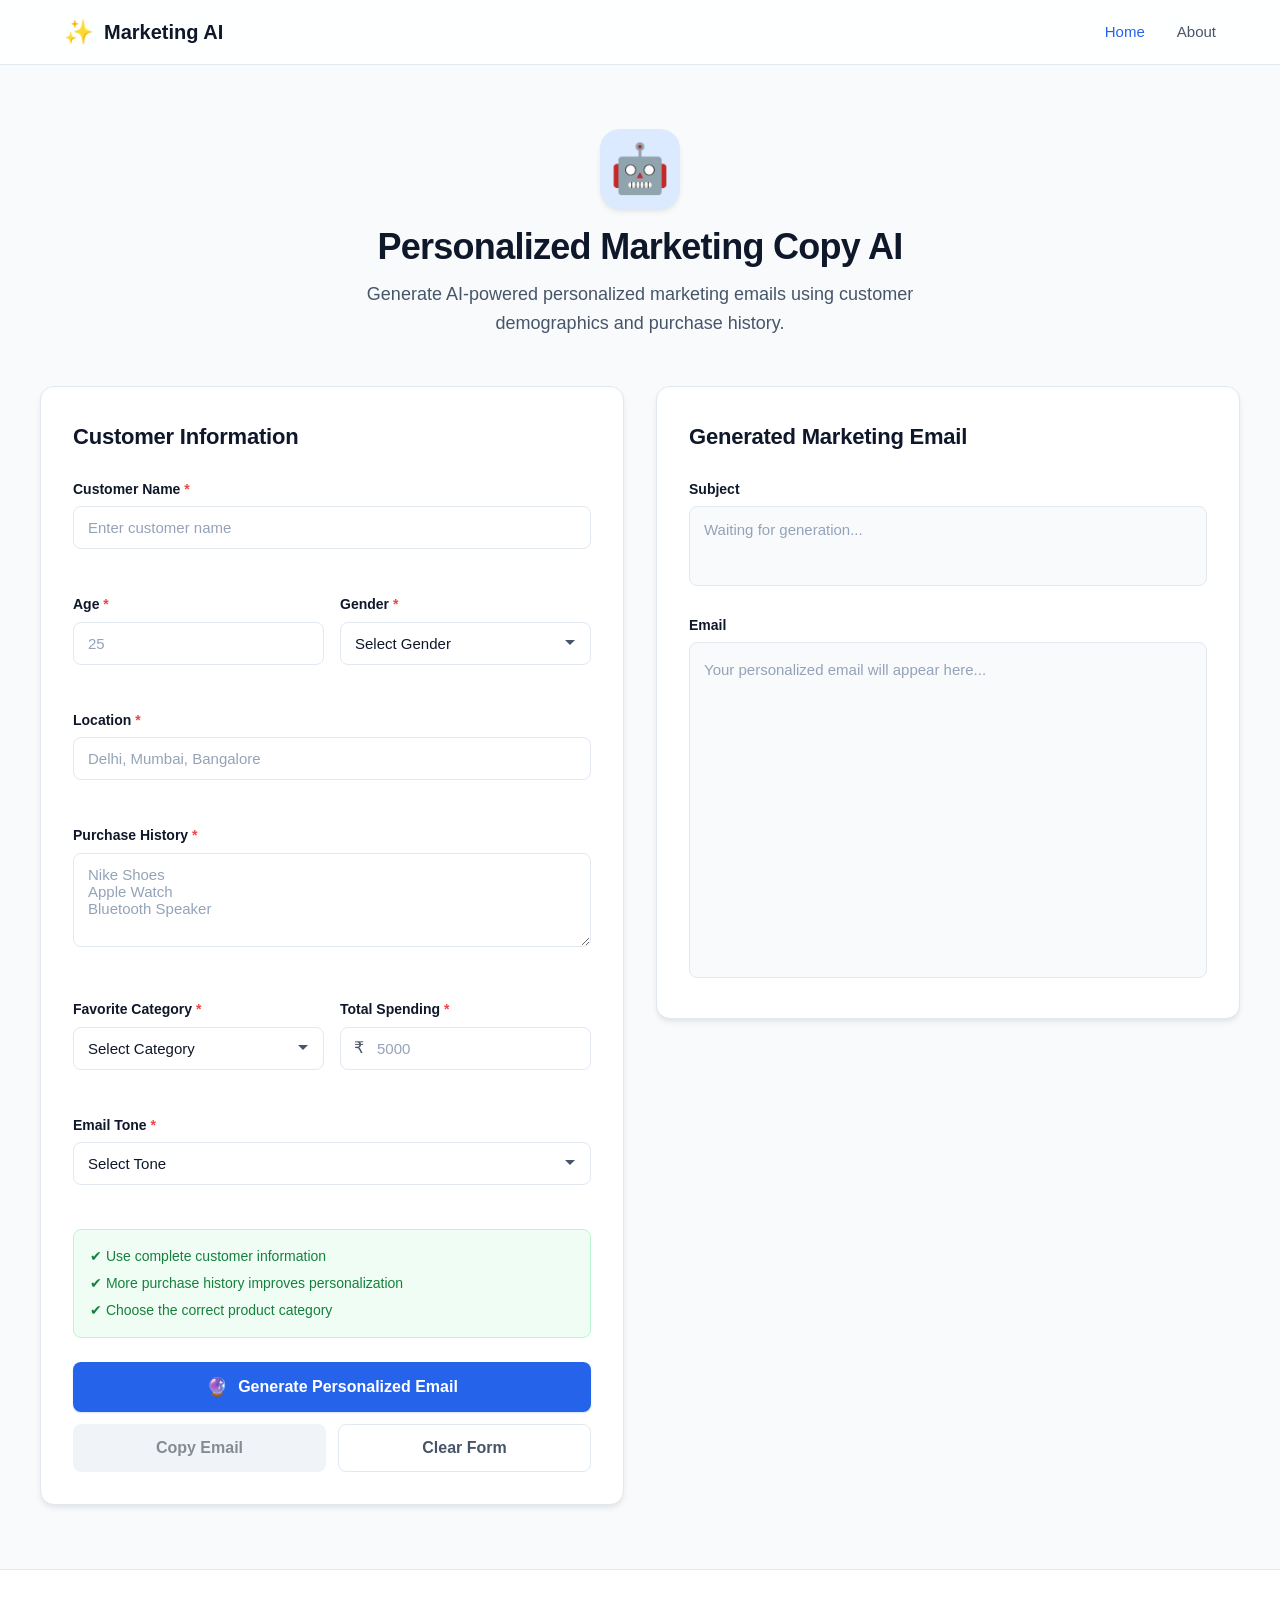
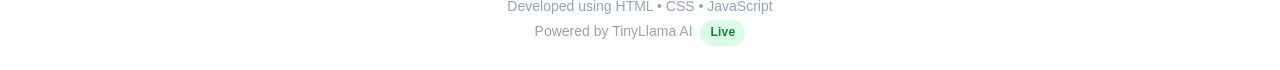
<file: index.html>
<!DOCTYPE html>
<html lang="en">
<head>
  <meta charset="UTF-8">
  <meta name="viewport" content="width=device-width, initial-scale=1.0">
  <title>Personalized Marketing Copy AI</title>
  <link rel="stylesheet" href="css/style.css">
</head>
<body>

  <nav class="navbar">
    <div class="nav-container">
      <div class="nav-logo">
        <span class="logo-icon">&#x2728;</span>
        <span class="logo-text">Marketing AI</span>
      </div>
      <ul class="nav-links">
        <li><a href="#" class="nav-link active">Home</a></li>
        <li><a href="#" class="nav-link">About</a></li>
      </ul>
    </div>
  </nav>

  <header class="hero">
    <div class="hero-container">
      <div class="hero-icon">&#x1F916;</div>
      <h1 class="hero-title">Personalized Marketing Copy AI</h1>
      <p class="hero-subtitle">Generate AI-powered personalized marketing emails using customer demographics and purchase history.</p>
    </div>
  </header>

  <main class="main-content">
    <div class="content-grid">

      <section class="form-section">
        <div class="card form-card">
          <h2 class="card-title">Customer Information</h2>

          <div class="form-group">
            <label for="customerName">Customer Name <span class="required">*</span></label>
            <input type="text" id="customerName" placeholder="Enter customer name" required>
            <span class="error-message" id="nameError"></span>
          </div>

          <div class="form-row">
            <div class="form-group">
              <label for="age">Age <span class="required">*</span></label>
              <input type="number" id="age" placeholder="25" min="18" max="100" required>
              <span class="error-message" id="ageError"></span>
            </div>

            <div class="form-group">
              <label for="gender">Gender <span class="required">*</span></label>
              <select id="gender" required>
                <option value="">Select Gender</option>
                <option value="Male">Male</option>
                <option value="Female">Female</option>
                <option value="Other">Other</option>
              </select>
              <span class="error-message" id="genderError"></span>
            </div>
          </div>

          <div class="form-group">
            <label for="location">Location <span class="required">*</span></label>
            <input type="text" id="location" placeholder="Delhi, Mumbai, Bangalore" required>
            <span class="error-message" id="locationError"></span>
          </div>

          <div class="form-group">
            <label for="purchaseHistory">Purchase History <span class="required">*</span></label>
            <textarea id="purchaseHistory" placeholder="Nike Shoes&#10;Apple Watch&#10;Bluetooth Speaker" rows="4" required></textarea>
            <span class="error-message" id="purchaseError"></span>
          </div>

          <div class="form-row">
            <div class="form-group">
              <label for="favoriteCategory">Favorite Category <span class="required">*</span></label>
              <select id="favoriteCategory" required>
                <option value="">Select Category</option>
                <option value="Fashion">Fashion</option>
                <option value="Electronics">Electronics</option>
                <option value="Books">Books</option>
                <option value="Sports">Sports</option>
                <option value="Home Decor">Home Decor</option>
                <option value="Beauty">Beauty</option>
              </select>
              <span class="error-message" id="categoryError"></span>
            </div>

            <div class="form-group">
              <label for="totalSpending">Total Spending <span class="required">*</span></label>
              <div class="input-icon-wrapper">
                <span class="input-icon">&#x20B9;</span>
                <input type="number" id="totalSpending" placeholder="5000" min="1" required>
              </div>
              <span class="error-message" id="spendingError"></span>
            </div>
          </div>

          <div class="form-group">
            <label for="emailTone">Email Tone <span class="required">*</span></label>
            <select id="emailTone" required>
              <option value="">Select Tone</option>
              <option value="Friendly">Friendly</option>
              <option value="Warm">Warm</option>
              <option value="Casual">Casual</option>
              <option value="Conversational">Conversational</option>
              <option value="Professional">Professional</option>
              <option value="Formal">Formal</option>
              <option value="Business">Business</option>
              <option value="Trustworthy">Trustworthy</option>
              <option value="Luxury">Luxury</option>
              <option value="Elegant">Elegant</option>
              <option value="Premium">Premium</option>
              <option value="Exclusive">Exclusive</option>
              <option value="Exciting">Exciting</option>
              <option value="Energetic">Energetic</option>
              <option value="Urgent">Urgent</option>
              <option value="Promotional">Promotional</option>
            </select>
            <span class="error-message" id="toneError"></span>
          </div>

          <div class="sidebar-tips">
            <p class="tip">&#x2714; Use complete customer information</p>
            <p class="tip">&#x2714; More purchase history improves personalization</p>
            <p class="tip">&#x2714; Choose the correct product category</p>
          </div>

          <div class="button-group">
            <button class="btn btn-primary" id="generateBtn">
              <span class="btn-icon">&#x1F52E;</span>
              Generate Personalized Email
            </button>
            <div class="secondary-buttons">
              <button class="btn btn-secondary" id="copyBtn" disabled>Copy Email</button>
              <button class="btn btn-outline" id="clearBtn">Clear Form</button>
            </div>
          </div>
        </div>
      </section>

      <section class="output-section">
        <div class="card output-card">
          <h2 class="card-title">Generated Marketing Email</h2>

          <div class="spinner-overlay" id="spinnerOverlay" role="status" aria-live="polite">
            <div class="spinner"></div>
            <p class="spinner-text">Generating personalized marketing email...</p>
          </div>

          <div class="output-group">
            <label for="subjectOutput">Subject</label>
            <textarea id="subjectOutput" class="output-textarea" rows="2" readonly placeholder="Waiting for generation..."></textarea>
          </div>

          <div class="output-group">
            <label for="emailOutput">Email</label>
            <textarea id="emailOutput" class="output-textarea email-body" rows="12" readonly placeholder="Your personalized email will appear here..."></textarea>
          </div>
        </div>
      </section>

    </div>
  </main>

  <div class="notification-container" id="notificationContainer" aria-live="polite" aria-atomic="false"></div>

  <footer class="footer">
    <div class="footer-container">
      <p>Developed using HTML &bull; CSS &bull; JavaScript</p>
      <p>Powered by TinyLlama AI <span class="live-badge">Live</span></p>
    </div>
  </footer>

  <script src="js/script.js"></script>
</body>
</html>
</file>
<file: css/style.css>
*,
*::before,
*::after {
  margin: 0;
  padding: 0;
  box-sizing: border-box;
}

:root {
  --primary: #2563EB;
  --primary-dark: #1E40AF;
  --primary-light: #DBEAFE;
  --bg: #F8FAFC;
  --card-bg: #FFFFFF;
  --text-primary: #0F172A;
  --text-secondary: #475569;
  --text-muted: #94A3B8;
  --border: #E2E8F0;
  --error: #EF4444;
  --success: #10B981;
  --shadow-sm: 0 1px 3px rgba(0, 0, 0, 0.06), 0 1px 2px rgba(0, 0, 0, 0.04);
  --shadow-md: 0 4px 6px -1px rgba(0, 0, 0, 0.07), 0 2px 4px -1px rgba(0, 0, 0, 0.04);
  --shadow-lg: 0 10px 15px -3px rgba(0, 0, 0, 0.08), 0 4px 6px -2px rgba(0, 0, 0, 0.04);
  --radius: 14px;
  --radius-sm: 8px;
  --font-family: -apple-system, BlinkMacSystemFont, 'Segoe UI', Roboto, Oxygen, Ubuntu, Cantarell, sans-serif;
}

html {
  scroll-behavior: smooth;
}

body {
  font-family: var(--font-family);
  background: var(--bg);
  color: var(--text-primary);
  line-height: 1.6;
  min-height: 100vh;
  display: flex;
  flex-direction: column;
}

.navbar {
  background: var(--card-bg);
  border-bottom: 1px solid var(--border);
  position: sticky;
  top: 0;
  z-index: 100;
  backdrop-filter: blur(12px);
  background: rgba(255, 255, 255, 0.85);
}

.nav-container {
  max-width: 1200px;
  margin: 0 auto;
  padding: 0 24px;
  display: flex;
  align-items: center;
  justify-content: space-between;
  height: 64px;
}

.nav-logo {
  display: flex;
  align-items: center;
  gap: 10px;
  font-size: 20px;
  font-weight: 700;
  color: var(--text-primary);
}

.logo-icon {
  font-size: 24px;
}

.nav-links {
  display: flex;
  list-style: none;
  gap: 32px;
}

.nav-link {
  text-decoration: none;
  color: var(--text-secondary);
  font-size: 15px;
  font-weight: 500;
  transition: color 0.2s ease;
  padding: 8px 0;
}

.nav-link:hover {
  color: var(--primary);
}

.nav-link.active {
  color: var(--primary);
}

.hero {
  padding: 64px 24px 48px;
  text-align: center;
}

.hero-container {
  max-width: 720px;
  margin: 0 auto;
}

.hero-icon {
  font-size: 48px;
  margin-bottom: 16px;
  display: inline-block;
  background: var(--primary-light);
  width: 80px;
  height: 80px;
  line-height: 80px;
  border-radius: 20px;
  box-shadow: var(--shadow-md);
}

.hero-title {
  font-size: 36px;
  font-weight: 800;
  color: var(--text-primary);
  letter-spacing: -0.02em;
  line-height: 1.2;
  margin-bottom: 12px;
}

.hero-subtitle {
  font-size: 18px;
  color: var(--text-secondary);
  max-width: 560px;
  margin: 0 auto;
  line-height: 1.6;
}

.main-content {
  flex: 1;
  padding: 0 24px 64px;
}

.content-grid {
  max-width: 1200px;
  margin: 0 auto;
  display: grid;
  grid-template-columns: 1fr 1fr;
  gap: 32px;
  align-items: start;
}

.card {
  background: var(--card-bg);
  border-radius: var(--radius);
  box-shadow: var(--shadow-md);
  padding: 32px;
  border: 1px solid var(--border);
}

.card-title {
  font-size: 22px;
  font-weight: 700;
  color: var(--text-primary);
  margin-bottom: 24px;
  letter-spacing: -0.01em;
}

.form-group {
  margin-bottom: 20px;
}

.form-row {
  display: grid;
  grid-template-columns: 1fr 1fr;
  gap: 16px;
}

label {
  display: block;
  font-size: 14px;
  font-weight: 600;
  color: var(--text-primary);
  margin-bottom: 6px;
}

.required {
  color: var(--error);
}

input[type="text"],
input[type="number"],
select,
textarea {
  width: 100%;
  padding: 12px 14px;
  font-size: 15px;
  font-family: var(--font-family);
  border: 1.5px solid var(--border);
  border-radius: var(--radius-sm);
  background: var(--card-bg);
  color: var(--text-primary);
  transition: border-color 0.2s ease, box-shadow 0.2s ease;
  outline: none;
}

input[type="text"]:focus,
input[type="number"]:focus,
select:focus,
textarea:focus {
  border-color: var(--primary);
  box-shadow: 0 0 0 3px rgba(37, 99, 235, 0.12);
}

input[type="text"]::placeholder,
input[type="number"]::placeholder,
textarea::placeholder {
  color: var(--text-muted);
}

textarea {
  resize: vertical;
  min-height: 80px;
}

select {
  appearance: none;
  background-image: url("data:image/svg+xml,%3Csvg xmlns='http://www.w3.org/2000/svg' width='12' height='12' viewBox='0 0 12 12'%3E%3Cpath fill='%23475569' d='M6 8L1 3h10z'/%3E%3C/svg%3E");
  background-repeat: no-repeat;
  background-position: right 14px center;
  padding-right: 36px;
  cursor: pointer;
}

.input-icon-wrapper {
  position: relative;
}

.input-icon {
  position: absolute;
  left: 14px;
  top: 50%;
  transform: translateY(-50%);
  font-size: 16px;
  color: var(--text-secondary);
  z-index: 1;
}

.input-icon-wrapper input {
  padding-left: 36px;
}

.error-message {
  display: block;
  font-size: 13px;
  color: var(--error);
  margin-top: 4px;
  min-height: 20px;
}

input.error,
select.error,
textarea.error {
  border-color: var(--error);
}

input.error:focus,
select.error:focus,
textarea.error:focus {
  box-shadow: 0 0 0 3px rgba(239, 68, 68, 0.12);
}

.sidebar-tips {
  background: #F0FDF4;
  border: 1px solid #BBF7D0;
  border-radius: var(--radius-sm);
  padding: 16px;
  margin-bottom: 24px;
}

.tip {
  font-size: 14px;
  color: #15803D;
  margin-bottom: 6px;
  line-height: 1.5;
}

.tip:last-child {
  margin-bottom: 0;
}

.button-group {
  display: flex;
  flex-direction: column;
  gap: 12px;
}

.secondary-buttons {
  display: grid;
  grid-template-columns: 1fr 1fr;
  gap: 12px;
}

.btn {
  display: inline-flex;
  align-items: center;
  justify-content: center;
  gap: 10px;
  padding: 14px 24px;
  font-size: 16px;
  font-weight: 600;
  font-family: var(--font-family);
  border: none;
  border-radius: var(--radius-sm);
  cursor: pointer;
  transition: all 0.2s ease;
  text-decoration: none;
  white-space: nowrap;
}

.btn:disabled {
  opacity: 0.5;
  cursor: not-allowed;
}

.btn-primary {
  background: var(--primary);
  color: #FFFFFF;
  box-shadow: 0 1px 2px rgba(37, 99, 235, 0.2);
}

.btn-primary:hover:not(:disabled) {
  background: var(--primary-dark);
  box-shadow: var(--shadow-md);
  transform: translateY(-1px);
}

.btn-primary:active:not(:disabled) {
  transform: translateY(0);
}

.btn-icon {
  font-size: 18px;
}

.btn-secondary {
  background: var(--border);
  color: var(--text-primary);
}

.btn-secondary:hover:not(:disabled) {
  background: #CBD5E1;
}

.btn-outline {
  background: transparent;
  color: var(--text-secondary);
  border: 1.5px solid var(--border);
}

.btn-outline:hover {
  background: var(--bg);
  border-color: var(--text-muted);
}

.output-card {
  position: relative;
  min-height: 400px;
}

.output-group {
  margin-bottom: 20px;
}

.output-group:last-child {
  margin-bottom: 0;
}

.output-textarea {
  width: 100%;
  padding: 14px;
  font-size: 15px;
  font-family: var(--font-family);
  border: 1.5px solid var(--border);
  border-radius: var(--radius-sm);
  background: var(--bg);
  color: var(--text-primary);
  resize: none;
  outline: none;
  cursor: default;
}

.email-body {
  line-height: 1.7;
}

.spinner-overlay {
  display: none;
  position: absolute;
  top: 0;
  left: 0;
  right: 0;
  bottom: 0;
  background: rgba(255, 255, 255, 0.9);
  backdrop-filter: blur(4px);
  border-radius: var(--radius);
  flex-direction: column;
  align-items: center;
  justify-content: center;
  z-index: 10;
  gap: 16px;
}

.spinner-overlay.active {
  display: flex;
}

.spinner {
  width: 40px;
  height: 40px;
  border: 4px solid var(--border);
  border-top-color: var(--primary);
  border-radius: 50%;
  animation: spin 0.8s linear infinite;
}

@keyframes spin {
  to {
    transform: rotate(360deg);
  }
}

.spinner-text {
  font-size: 16px;
  font-weight: 600;
  color: var(--text-secondary);
}

.output-textarea.filled {
  border-color: #BBF7D0;
  background: var(--card-bg);
  animation: outputFadeIn 0.6s ease;
}

@keyframes outputFadeIn {
  from {
    opacity: 0;
    transform: translateY(8px);
  }
  to {
    opacity: 1;
    transform: translateY(0);
  }
}

.form-group:disabled,
input:disabled,
select:disabled,
textarea:disabled {
  background: var(--bg);
  color: var(--text-muted);
  cursor: not-allowed;
  opacity: 0.7;
}

input:focus-visible,
select:focus-visible,
textarea:focus-visible,
button:focus-visible {
  outline: 2px solid var(--primary);
  outline-offset: 2px;
}

.output-textarea:focus-visible {
  outline: 2px solid var(--primary);
  outline-offset: 2px;
}

.btn:disabled {
  opacity: 0.5;
  cursor: not-allowed;
  transform: none;
  box-shadow: none;
}

.btn-loading {
  position: relative;
  color: transparent !important;
  pointer-events: none;
}

.btn-loading::after {
  content: "";
  position: absolute;
  width: 20px;
  height: 20px;
  border: 3px solid rgba(255, 255, 255, 0.4);
  border-top-color: #FFFFFF;
  border-radius: 50%;
  animation: spin 0.8s linear infinite;
}

.notification-container {
  position: fixed;
  top: 80px;
  right: 24px;
  z-index: 300;
  display: flex;
  flex-direction: column;
  gap: 12px;
  max-width: 380px;
  width: calc(100% - 48px);
  pointer-events: none;
}

.notification {
  display: flex;
  align-items: flex-start;
  gap: 12px;
  background: var(--card-bg);
  border-radius: var(--radius-sm);
  box-shadow: var(--shadow-lg);
  padding: 14px 16px;
  border: 1px solid var(--border);
  border-left: 4px solid var(--text-muted);
  pointer-events: auto;
  animation: notificationIn 0.35s cubic-bezier(0.21, 1.02, 0.73, 1) forwards;
  position: relative;
}

.notification.leaving {
  animation: notificationOut 0.35s ease forwards;
}

.notification-success {
  border-left-color: var(--success);
}

.notification-error {
  border-left-color: var(--error);
}

.notification-warning {
  border-left-color: #F59E0B;
}

.notification-icon {
  flex-shrink: 0;
  font-size: 18px;
  line-height: 1.4;
}

.notification-content {
  flex: 1;
  font-size: 14px;
  font-weight: 500;
  color: var(--text-primary);
  line-height: 1.5;
}

.notification-close {
  flex-shrink: 0;
  background: transparent;
  border: none;
  cursor: pointer;
  font-size: 16px;
  color: var(--text-muted);
  padding: 2px;
  line-height: 1;
  border-radius: 4px;
  transition: color 0.2s ease, background 0.2s ease;
}

.notification-close:hover {
  color: var(--text-primary);
  background: var(--bg);
}

@keyframes notificationIn {
  from {
    opacity: 0;
    transform: translateX(100%);
  }
  to {
    opacity: 1;
    transform: translateX(0);
  }
}

@keyframes notificationOut {
  from {
    opacity: 1;
    transform: translateX(0);
  }
  to {
    opacity: 0;
    transform: translateX(100%);
  }
}

.live-badge {
  display: inline-block;
  background: #DCFCE7;
  color: #15803D;
  font-size: 12px;
  font-weight: 700;
  padding: 2px 10px;
  border-radius: 999px;
  margin-left: 4px;
  letter-spacing: 0.02em;
}

.footer {
  background: var(--card-bg);
  border-top: 1px solid var(--border);
  padding: 24px;
  text-align: center;
}

.footer-container {
  max-width: 1200px;
  margin: 0 auto;
}

.footer p {
  font-size: 14px;
  color: var(--text-muted);
  line-height: 1.8;
}

@media (max-width: 1024px) {
  .content-grid {
    grid-template-columns: 1fr;
    max-width: 680px;
  }

  .hero-title {
    font-size: 32px;
  }
}

@media (max-width: 640px) {
  .nav-container {
    padding: 0 16px;
  }

  .nav-links {
    gap: 20px;
  }

  .hero {
    padding: 40px 16px 32px;
  }

  .hero-icon {
    width: 64px;
    height: 64px;
    line-height: 64px;
    font-size: 36px;
  }

  .hero-title {
    font-size: 26px;
  }

  .hero-subtitle {
    font-size: 16px;
  }

  .main-content {
    padding: 0 16px 48px;
  }

  .card {
    padding: 24px 20px;
  }

  .card-title {
    font-size: 20px;
  }

  .form-row {
    grid-template-columns: 1fr;
  }

  .secondary-buttons {
    grid-template-columns: 1fr;
  }

  .btn {
    padding: 12px 20px;
    font-size: 15px;
  }

  .content-grid {
    gap: 24px;
  }

  .footer {
    padding: 20px 16px;
  }
}

@media (max-width: 400px) {
  .hero-title {
    font-size: 22px;
  }

  .nav-logo {
    font-size: 17px;
  }

  .nav-link {
    font-size: 14px;
  }
}
</file>
